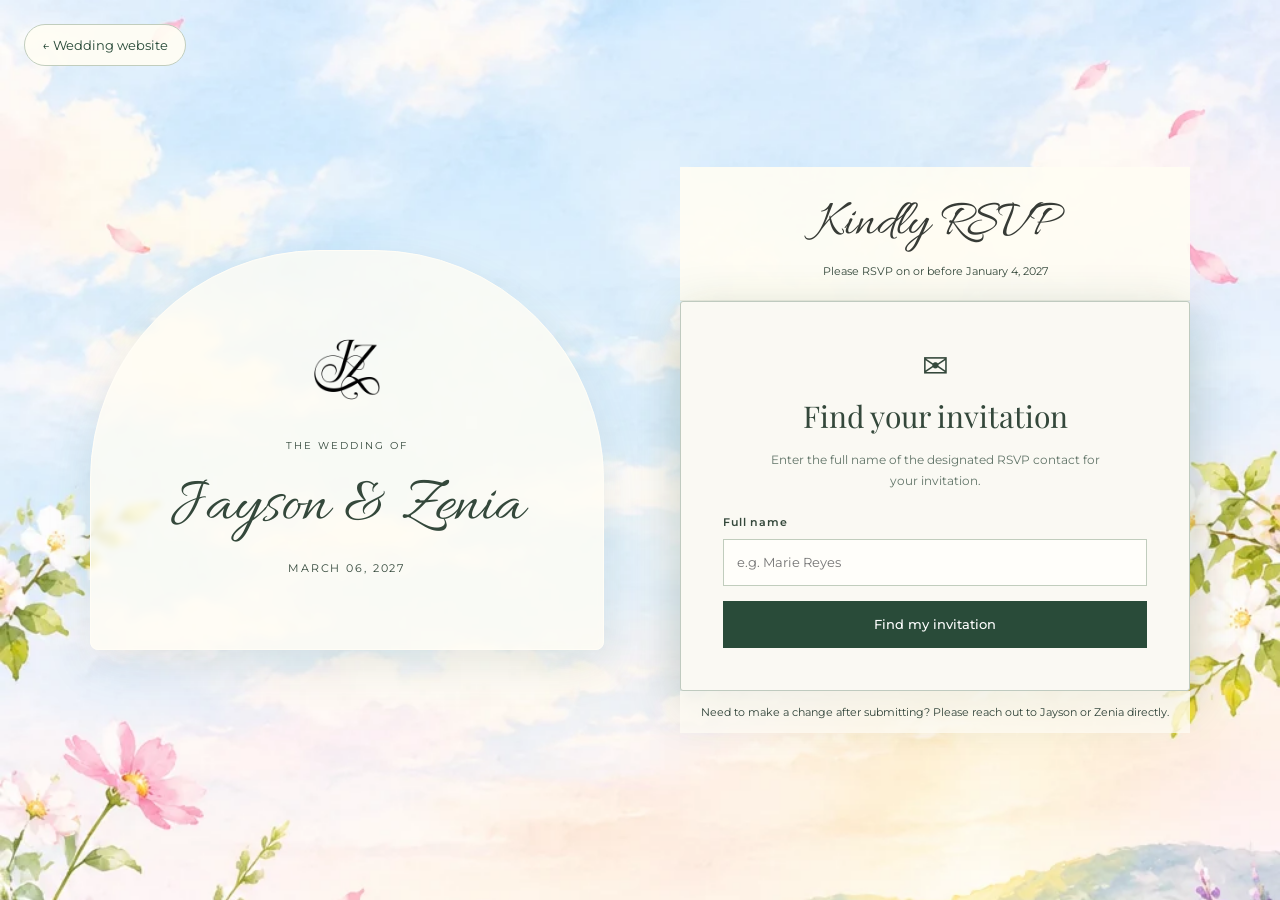
<file: rsvp.html>
<!doctype html>
<html lang="en">
<head>
  <meta charset="utf-8">
  <meta name="viewport" content="width=device-width,initial-scale=1">
  <meta name="theme-color" content="#f7f7f2">
  <title>RSVP | Jayson &amp; Zenia</title>
  <meta name="description" content="Please confirm your attendance at Jayson and Zenia's wedding on March 6, 2027.">
  <link rel="preconnect" href="https://fonts.googleapis.com">
  <link rel="preconnect" href="https://fonts.gstatic.com" crossorigin>
  <link href="https://fonts.googleapis.com/css2?family=Allura&family=Montserrat:wght@300;400;500;600&family=Playfair+Display:wght@400;500&display=swap" rel="stylesheet">
  <link rel="stylesheet" href="rsvp.css?v=20261121-3">
  <script src="rsvp.js?v=20261121-2" defer></script>
</head>
<body>
  <a class="return-link" href="index.html#rsvp">← Wedding website</a>
  <main class="page">
    <div class="branding">
      <img src="images/monoblack.png" alt="Jayson and Zenia monogram">
      <span>THE WEDDING OF</span>
      <h1>Jayson &amp; Zenia</h1>
      <p>MARCH 06, 2027</p>
    </div>
    <section class="form-wrap" aria-label="Wedding RSVP">
      <header>
        <h2>Kindly RSVP</h2>
        <p>Please RSVP on or before January 4, 2027</p>
      </header>

      <div class="rsvp-card" id="rsvpCard">
        <div class="symbol" aria-hidden="true">✉</div>
        <div id="alertMessage" class="notice" role="status" aria-live="polite" hidden></div>

        <div id="stepSearch" class="step">
          <h3>Find your invitation</h3>
          <p class="intro">Enter the full name of the designated RSVP contact for your invitation.</p>
          <form id="searchForm" novalidate>
            <label for="guestSearch">Full name</label>
            <input id="guestSearch" name="guestSearch" type="text" placeholder="e.g. Marie Reyes" autocomplete="name" minlength="2" maxlength="100" required>
            <button class="primary" id="searchButton" type="submit">Find my invitation</button>
          </form>
        </div>

        <div id="stepMatches" class="step" hidden>
          <h3>Is this your invitation?</h3>
          <div id="matchList" class="match-list"></div>
          <button class="text-button" id="backToSearch" type="button">← Search a different name</button>
        </div>

        <div id="stepGuests" class="step" hidden>
          <h3 id="familyTitle">YOU ARE INVITED</h3>
          <p class="intro">Toggle to confirm your attendance.</p>
          <form id="responseForm" novalidate>
            <div id="guestList" class="guest-list"></div>
            <div class="contact-field" id="contactField">
              <label for="contactNumber">Contact number <span class="required-mark" aria-hidden="true">*</span></label>
              <input id="contactNumber" name="contactNumber" type="tel" inputmode="tel" autocomplete="tel"
                     placeholder="e.g. 0917 123 4567" maxlength="18" aria-describedby="contactNumberHelp">
              <p id="contactNumberHelp" class="hint">Required when at least one guest is attending.</p>
            </div>
            <div id="extraGuestSection" class="extra-guest-section" hidden>
              <div class="extra-title">Optional replacement guests</div>
              <p id="extraGuestDescription" class="hint"></p>
              <div id="extraGuestList"></div>
            </div>
            <div class="confirmation-box">
              <label class="confirmation-label"><input id="confirmSelection" type="checkbox" required> I have reviewed the attendance choices above.</label>
            </div>
            <button class="primary" id="submitButton" type="submit">Submit our RSVP</button>
          </form>
          <button class="text-button" id="backToMatches" type="button">← This isn't my invitation</button>
        </div>

        <div id="stepFinished" class="step finished" hidden>
          <div id="finishedSymbol" class="finished-symbol" aria-hidden="true">♡</div>
          <h3 id="finishedTitle">Thank you!</h3>
          <p id="finishedMessage"></p>
          <div id="postRsvpMessage" class="post-rsvp-message" hidden>
            <form id="messageForm" novalidate>
              <label for="messageText">Would you like to leave us a message? <span>(Optional)</span></label>
              <p class="hint">A wish, a note, or a few kind words — only if you want to.</p>
              <textarea id="messageText" rows="4" maxlength="1000" placeholder="Your message for Jayson &amp; Zenia…"></textarea>
              <div class="message-actions">
                <button type="submit" class="primary" id="sendMessageButton">Send our message</button>
                <button type="button" class="secondary" id="skipMessageButton">No thanks</button>
              </div>
            </form>
          </div>
          <p id="messageFeedback" class="message-feedback" role="status" hidden></p>
          <a class="primary back-home" href="index.html">Back to wedding website</a>
        </div>
      </div>
      <p class="contact-note">Need to make a change after submitting? Please reach out to Jayson or Zenia directly.</p>
    </section>
  </main>
</body>
</html>
</file>
<file: rsvp.css>
:root{color-scheme:light;--ink:#34483b;--evergreen:#294b39;--sage:#627569;--line:#c1cdbd;--paper:#faf9f3;--highlight:#f0f3e9}
*{box-sizing:border-box}
[hidden]{display:none!important}
body{margin:0;min-height:100vh;background:#e5eff6 url('images/rsvp-page.webp') center/cover fixed no-repeat;color:var(--ink);font:400 13px/1.7 Montserrat,sans-serif}
a{color:inherit}
button,input{font:inherit}
button{cursor:pointer}
button:disabled{opacity:.6;cursor:wait}
.return-link{position:fixed;top:24px;left:24px;z-index:3;background:#fffdf3eb;color:#254735;padding:9px 17px;border:1px solid var(--line);border-radius:30px;text-decoration:none}
.page{min-height:100svh;display:grid;grid-template-columns:minmax(0,1fr) minmax(360px,510px);gap:clamp(30px,6vw,100px);align-items:center;padding:85px clamp(28px,7vw,130px)}
.branding{text-align:center;background:#fffdf4c9;border:1px solid #fffdf6;padding:60px 22px;border-radius:230px 230px 8px 8px;backdrop-filter:blur(3px);box-shadow:0 16px 45px #476b5820}
.branding img{display:block;width:110px;height:110px;object-fit:contain;margin:auto auto 12px}
.branding span,.form-wrap header span{font-size:10px;letter-spacing:.2em}
.branding h1{font:400 clamp(40px,5vw,76px)/1.25 Allura,cursive;margin:12px 0}
.branding p{font-size:11px;letter-spacing:.17em}
.form-wrap{width:100%;max-width:510px;margin:auto}
.form-wrap header{text-align:center;background:#fffdf4ed;padding:20px}
.form-wrap header h2{font:400 43px/1.2 Allura,cursive;margin:7px 0}
.form-wrap header p{margin:0;font-size:11px}
.rsvp-card{text-align:center;background:var(--paper);border:1px solid #bfcabf;box-shadow:0 14px 48px #254b3340;padding:clamp(24px,4vw,42px);min-height:270px}
.symbol{font:32px/1.4 Georgia,serif;margin-bottom:8px}
.step h3{font:400 30px/1.3 'Playfair Display',serif;margin:7px 0 14px}
.intro{color:var(--sage);margin:0 auto 22px;max-width:350px;font-size:12px}
.step form{text-align:left}
.step label:not(.attendance-name):not(.confirmation-label){display:block;font-size:11px;letter-spacing:.07em;margin:0 0 7px;font-weight:600}
input[type=text]{display:block;width:100%;min-height:47px;border:1px solid var(--line);border-radius:0;background:#fffefa;color:var(--ink);outline:none;padding:11px 13px;font-size:13px}
input[type=text]:focus-visible,button:focus-visible,a:focus-visible{outline:2px solid #587c62;outline-offset:3px}
.primary,.secondary{display:flex;align-items:center;justify-content:center;width:100%;min-height:47px;padding:11px;text-align:center;font-weight:500;border-radius:0;text-decoration:none}
.primary{background:var(--evergreen);color:#fff;border:1px solid var(--evergreen)}
.primary:hover:not(:disabled){background:#193527}
.secondary{background:transparent;color:var(--evergreen);border:1px solid var(--line)}
.secondary:hover{background:var(--highlight)}
#searchForm .primary{margin-top:15px}
.hint{color:var(--sage);font-size:11px;line-height:1.6}
#stepSearch>.hint{margin:18px 0 0}
.text-button{border:0;background:transparent;color:var(--sage);text-decoration:underline;text-underline-offset:3px;font-size:12px;margin-top:18px;padding:7px}
.match-list{display:grid;gap:10px}
.match-option{text-align:left;background:#fffefa;border:1px solid var(--line);padding:15px 16px;width:100%;color:var(--ink)}
.match-option:hover{background:var(--highlight);border-color:#77917a}
.match-option strong{display:block;font-size:13px;font-weight:600}
.match-option span{font-size:11px;color:var(--sage)}
.eyebrow{font-size:10px;letter-spacing:.15em;color:var(--sage)}
.guest-list{border-top:1px solid var(--line);margin:0 0 14px}
.guest-row{display:flex;align-items:center;justify-content:space-between;gap:16px;padding:15px 0;border-bottom:1px solid var(--line)}
.attendance-name{text-align:left;flex:1;font-weight:500;font-size:13px;line-height:1.5}
.guest-row.is-declined .named-invitee{text-decoration:line-through;color:#a0a6a1}
/* Unnamed seats look like an editable name in the same position as a named guest. */
.guest-row-open .seat-name-input{
  display:block;width:100%;min-height:40px;padding:8px 2px;
  border:0;border-bottom:1px dashed #b8c6b7;
  border-radius:0;background:transparent;
  color:var(--ink);font-size:13px;font-weight:500;line-height:1.5;
}
.guest-row-open .seat-name-input::placeholder{
  color:#929f96;opacity:.72;font-weight:400;
}
.guest-row-open .seat-name-input:focus-visible{
  outline:2px solid #587c62;outline-offset:2px;
  background:#fffefa;
}
.guest-row.is-declined .seat-name-input{
  text-decoration:line-through;color:#969e99;
  background:transparent;border-bottom-color:#d1d7d0;
}
.guest-row.is-declined .seat-name-input::placeholder{
  text-decoration:line-through;color:#a5afa9;opacity:.75;
}
.seat-name-input[aria-invalid=true],.extra-name[aria-invalid=true]{border-color:#b86456;outline:2px solid #dcb0a9;outline-offset:1px}
.switch{position:relative;display:inline-flex;flex-shrink:0;align-items:center;gap:8px;cursor:pointer}
.switch-label{font-size:10px;letter-spacing:.06em;color:var(--sage);min-width:24px;text-align:right}
.switch input{position:absolute;width:1px;height:1px;opacity:0}
.switch-track{width:44px;height:25px;border-radius:20px;background:#a7aeaa;position:relative;transition:background .18s}
.switch-track:after{content:"";position:absolute;left:3px;top:3px;width:19px;height:19px;border-radius:100%;background:white;transition:transform .18s;box-shadow:0 1px 3px #0002}
.switch input:checked+.switch-track{background:#52775d}
.switch input:checked+.switch-track:after{transform:translateX(19px)}
.switch input:focus-visible+.switch-track{outline:2px solid #45694f;outline-offset:3px}
.extra-guest-section{text-align:left;background:#f1f5ee;border:1px solid #d0ddd0;padding:17px;margin:19px 0}
.extra-title{font:400 21px/1.3 'Playfair Display',serif}
.extra-guest-section .hint{margin:5px 0 12px}
.extra-row{display:block;margin-bottom:13px}
.extra-row:last-child{margin-bottom:0}
.extra-label{display:block;margin-bottom:5px;font-size:11px;font-weight:600;letter-spacing:.03em}
.extra-row input{width:100%}
.confirmation-box{text-align:left;padding:13px 0 16px}
.confirmation-label{display:flex;align-items:flex-start;gap:9px;font-size:11px;line-height:1.6}
.confirmation-label input{accent-color:var(--evergreen);margin:3px 0 0}
.finished-symbol{font-size:38px;color:#66846b}
.finished p{margin:0 0 22px;color:var(--sage);font-size:12px;line-height:1.9}
.notice{padding:11px 13px;margin:0 0 18px;border:1px solid #ccaaa2;background:#fff3ef;color:#7c493f;text-align:left;font-size:12px}
.notice.info{border-color:#bdcebc;background:#f0f5ee;color:#36543e}
.contact-note{font-size:11px;text-align:center;padding:12px;color:#2f4238;background:#fffdf4bb;margin:0}
@media(max-width:800px){body{background-attachment:scroll;background-position:center top}.page{display:flex;flex-direction:column;gap:18px;padding:84px 14px 42px}.return-link{position:absolute;top:13px;left:13px}.branding{width:100%;max-width:510px;padding:13px 20px;border-radius:110px 110px 8px 8px}.branding img{width:62px;height:62px}.branding h1{font-size:45px;margin:0}.branding p{margin:3px}.form-wrap header{padding:13px}.form-wrap header h2{font-size:37px}.rsvp-card{padding:26px 18px}.step h3{font-size:27px}}
@media(prefers-reduced-motion:reduce){.switch-track,.switch-track:after{transition:none}}
/* Override the generic form-label rule for the attendance toggle. */
#guestList label.switch{display:inline-flex;align-items:center;gap:8px;margin:0;font-size:11px;letter-spacing:normal;font-weight:400}

/* RSVP refinements: pink script heading, single finishing icon, contact field. */
.form-wrap header h2 { color: #ac3557; font-size: clamp(40px, 4vw, 51px); }
.rsvp-card.is-finished > .symbol { display: none; }
#familyTitle { color: #ac3557; font: 400 clamp(39px, 5vw, 49px)/1.12 Allura, cursive; letter-spacing: .025em; }
.contact-field { text-align: left; margin: 16px 0 12px; }
.contact-field > label { display: block; margin: 0 0 7px; font-size: 11px; font-weight: 600; letter-spacing: .05em; }
.contact-field input[type=tel] { display: block; width: 100%; min-height: 47px; border: 1px solid var(--line); border-radius: 0; background: #fffefa; color: var(--ink); outline: none; padding: 11px 13px; font-size: 13px; }
.contact-field input[type=tel]:focus-visible { outline: 2px solid #587c62; outline-offset: 3px; }
.contact-field input[type=tel][aria-invalid=true] { border-color: #b86456; outline: 2px solid #dcb0a9; outline-offset: 1px; }
.contact-field .hint { margin: 5px 0 0; }
.required-mark { color: #af4760; }
.extra-row .extra-label { display: block; margin-bottom: 6px; }


/* 2026-11 RSVP polish */
.form-wrap header h2 { color: #373b36; }
#familyTitle {
  font-family: 'Playfair Display', Georgia, serif;
  font-size: clamp(24px, 3.0vw, 33px);
  font-weight: 400;
  letter-spacing: .035em;
  line-height: 1.4;
  color: #34443a;
  text-shadow: none;
}
.form-wrap header { border-bottom: 1px solid rgba(128,142,122,.14); }
.guest-list { margin-top: 12px; }
.guest-row { gap: 12px; padding-block: 13px; }
.contact-field { margin-top: 18px; }
.contact-field input[type=tel] { font-size: 16px; letter-spacing: .025em; }
.extra-guest-section { margin: 15px 0; }
.rsvp-card { border-radius: 3px; }
.step form .primary { margin-top: 4px; }
.post-rsvp-message {
  margin: 21px 0 18px;
  padding: 20px 17px;
  background: #f0f4ec;
  border: 1px solid #cfdacb;
  text-align: left;
}
.post-rsvp-message label {
  display: block;
  font: 400 clamp(19px, 2.8vw, 24px)/1.4 'Playfair Display', Georgia, serif;
  margin-bottom: 8px;
  color: #34443a;
}
.post-rsvp-message label span { font: 400 11px/1.5 Montserrat, sans-serif; color: #63766a; white-space: nowrap; }
.post-rsvp-message .hint { margin: 0 0 13px; }
#messageText {
  width: 100%; min-height: 112px; resize: vertical;
  padding: 12px 13px; border: 1px solid var(--line);
  border-radius: 2px; background: #fffefa;
  color: var(--ink); font: 400 13px/1.65 Montserrat, sans-serif;
}
#messageText:focus-visible { outline: 2px solid #587c62; outline-offset: 2px; }
.message-actions { display: grid; grid-template-columns: 1fr 1fr; gap: 8px; margin-top: 13px; }
.message-actions .primary,.message-actions .secondary { margin: 0; font-size: 11px; }
.finished .message-feedback { margin: 14px 0; color: #36543e; font-weight: 500; }
.back-home { margin-top: 18px; }
@media (max-width: 800px) {
  .form-wrap header h2 { font-size: 39px; }
  #familyTitle { font-size: clamp(23px, 6.5vw, 29px); }
  .post-rsvp-message { padding: 16px 13px; }
  .page { gap: 15px; }
  .guest-row { padding-block: 12px; }
}
@media (max-width: 370px) { .message-actions { grid-template-columns: 1fr; } }
</file>
